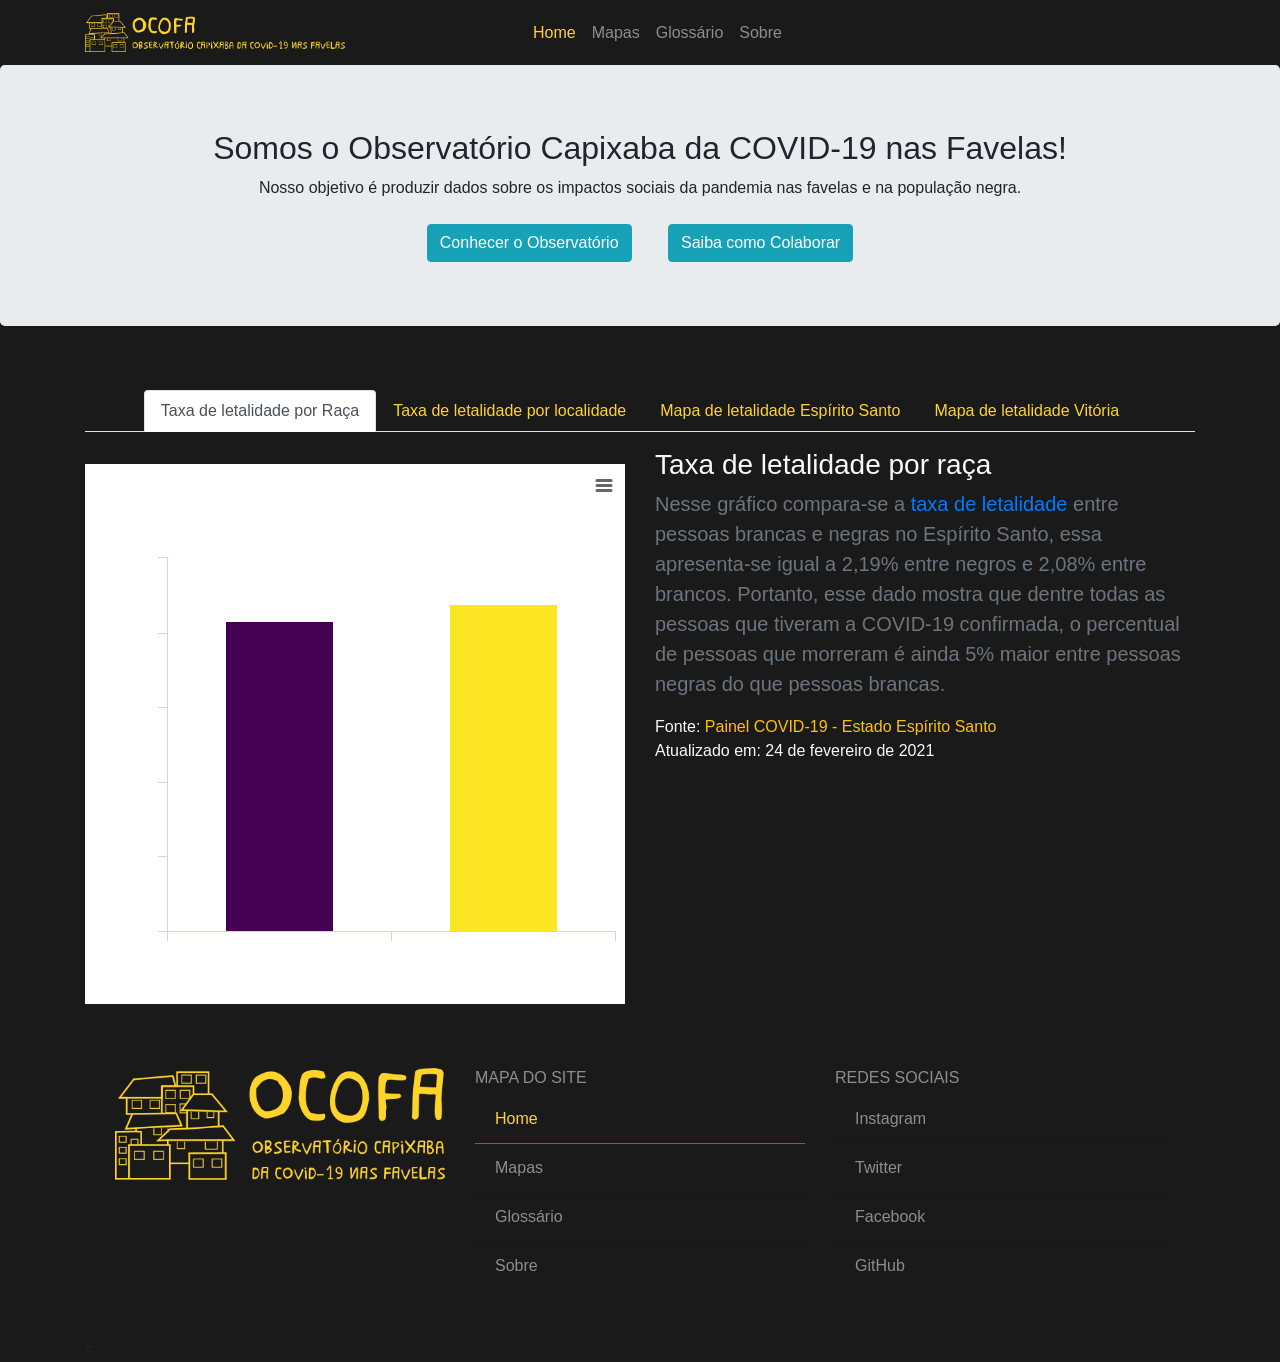
<file: index.html>
<!doctype html>
<html lang="pt-br">
  <head>
    <!-- Global site tag (gtag.js) - Google Analytics -->
    <script async src="https://www.googletagmanager.com/gtag/js?id=G-HPMFEH7DLX"></script>
    <script>
      window.dataLayer = window.dataLayer || [];
      function gtag(){dataLayer.push(arguments);}
      gtag('js', new Date());

      gtag('config', 'G-HPMFEH7DLX');
    </script>
    <!-- Required meta tags -->
    <meta charset="utf-8">
    <meta name="viewport" content="width=device-width, initial-scale=1, shrink-to-fit=no">

    <!-- Bootstrap CSS -->
    <link rel="stylesheet" href="https://stackpath.bootstrapcdn.com/bootstrap/4.5.0/css/bootstrap.min.css" integrity="sha384-9aIt2nRpC12Uk9gS9baDl411NQApFmC26EwAOH8WgZl5MYYxFfc+NcPb1dKGj7Sk" crossorigin="anonymous">
		<link rel="stylesheet" href="css/estilo.css">

    <title>Observatório Capixaba Covid-19 nas Favelas</title>

  </head>
  <body class="bg-dark">
    <nav class="navbar navbar-expand-lg navbar-dark bg-dark">
      <div class="container">
        <a class="navbar-brand" href="index.html">
          <img src="images/horizontal_dois.png" width="260">
        </a>
        <button class="navbar-toggler" type="button" data-toggle="collapse" data-target="#navbarTogglerDemo02" aria-controls="navbarTogglerDemo02" aria-expanded="false" aria-label="Toggle navigation">
          <span class="navbar-toggler-icon"></span>
        </button>

        <div class="collapse navbar-collapse" id="navbarTogglerDemo02">
          <ul class="navbar-nav mr-auto mt-2 mt-lg-0">
            <li class="nav-item active">
              <a class="nav-link" href="index.html">Home <span class="sr-only">(current)</span></a>
            </li>
      
            <li class="nav-item">
              <a class="nav-link" href="mapas.html" tabindex="-1" aria-disabled="true" >Mapas</a>
            </li>

            <li class="nav-item">
              <a class="nav-link" href="glossario.html" tabindex="-1" aria-disabled="true">Glossário</a>
            </li>
      
            <!--<li class="nav-item">
              <a class="nav-link disabled" href="#" tabindex="-1" aria-disabled="true">Análises</a>
            </li>
          
            <li class="nav-item">
              <a class="nav-link disabled" href="#" tabindex="-1" aria-disabled="true">Publicações Cientificas</a>
            </li>
          
            <li class="nav-item">
              <a class="nav-link disabled" href="#" tabindex="-1" aria-disabled="true">Ações</a>
            </li>
          
            <li class="nav-item">
              <a class="nav-link disabled" href="#" tabindex="-1" aria-disabled="true">Links Externos</a>
            </li>
          
            <li class="nav-item">
              <a class="nav-link disabled" href="#" tabindex="-1" aria-disabled="true">FAQ</a>
            </li>
          -->
            <li class="nav-item">
              <a class="nav-link" href="sobre.html" tabindex="-1" aria-disabled="true">Sobre</a>
            </li>
          </ul>
      
        </div>
      </div>
    </nav>
    
    
    <div class="jumbotron">

      <div class="container">

        <div class="row">

          <div class="col-12 text-center">
              
            <h2>Somos o Observatório Capixaba da COVID-19 nas Favelas!</h2>
            <p>Nosso objetivo é produzir dados sobre os impactos sociais da pandemia nas favelas e na população negra. </p>
            
          </div>

        </div>

        <div class="row justify-content-center">
    
            <div class="text-center">
    
              <a href="sobre.html" class="btn btn-info mx-3 mt-2" role="button" aria-pressed="true">Conhecer o Observatório</a>
              <a href="sobre.html" class="btn btn-info mx-3 mt-2" role="button" aria-pressed="true">Saiba como Colaborar</a>
              
    
            </div>
        
        </div>
      
      </div>
    </div>

        <div class="container mt-5 bg-dark">
          <div class="row">

            <div class="col-12">
    
              <ul class="nav nav-tabs flex-column flex-sm-row justify-content-center my-3 text-center" id="tab-graficos" role="tablist">
    
                  <li class="nav-item">
    
                      <a class="nav-link active" id="tab-graficos-item-01" data-toggle="tab" href="#nav-tabs-item-01">Taxa de letalidade por Raça</a>
    
                  </li>
                  <li class="nav-item">

                    <a class="nav-link" id="tab-graficos-item-02" data-toggle="tab" href="#nav-tabs-item-02">Taxa de letalidade por localidade</a>

                  </li>
                  <li class="nav-item">

                    <a class="nav-link" id="tab-graficos-item-03" data-toggle="tab" href="#nav-tabs-item-03">Mapa de letalidade Espírito Santo</a>

                  </li>
                  <li class="nav-item">

                    <a class="nav-link" id="tab-graficos-item-04" data-toggle="tab" href="#nav-tabs-item-04">Mapa de letalidade Vitória</a>

                  </li>
    
    
    
              </ul>

              <div class="tab-content" id="nav-tabs-content">

                  <div class="tab-pane fade show active" id="nav-tabs-item-01" role="tabpanel">

                    <div class="row">
                        
                        <div class="col-lg-6 col-sm-8">

                          <div class="embed-responsive embed-responsive-1by1 my-3">
                
                            <object class="embed-responsive-item"  data="graficos/graf_letalidade_comparacao.html" height="500px"></object>
              
              
                          </div>
                        </div>
                          
                        <div class="col-lg-6 col-sm-4 text-light">
                            <h3>Taxa de letalidade por raça</h3>
                            <p class="lead text-muted">Nesse gráfico compara-se a <a href="#" data-toggle="modal" data-target="#site-modal">taxa de letalidade</a> entre pessoas brancas e negras no Espírito Santo, essa apresenta-se igual a 2,19% entre negros e 2,08% entre brancos. Portanto, esse dado mostra que dentre todas as pessoas que tiveram a COVID-19 confirmada, o percentual de pessoas que morreram é ainda 5% maior entre pessoas negras do que pessoas brancas.</p>
                            Fonte: <a class="text-warning" href="https://coronavirus.es.gov.br/painel-covid-19-es" target="_blank" >Painel COVID-19 - Estado Espírito Santo</a>
                            <br>
                            Atualizado em: 24 de fevereiro de 2021
                         </div>

                        

                       


                    </div>

                  </div>

                  <div class="tab-pane fade" id="nav-tabs-item-02" role="tabpanel">

                    <div class="row">

                      <div class="col-lg-6 col-sm-8">
  
                        <div class="embed-responsive embed-responsive-1by1 my-3">
            
                          <object class="embed-responsive-item"  data="graficos/graf_letalidade_favela.html" height="500px"  ></object>
          
          
                        </div>

                      </div>

                      <div class="col-lg-6 col-sm-4 text-light">
                        <h3>Taxa de letalidade por localidade</h3>
                        <p class="lead text-muted">Nesse gráfico compara-se a  <a href="#" data-toggle="modal" data-target="#site-modal">taxa de letalidade</a> entre pessoas que moram em favelas e aquelas que moram em outras localidades na cidade de Vitória, essa apresenta-se igual a 2,4% entre pessoas da favela e 1,7% entre pessoas de outra localidade. Portanto, esse índice mostra que dentre todas as pessoas que tiveram a COVID-19 confirmada, o percentual de pessoas que morreram é cerca de 41% maior entre pessoas que moram em favelas quando comparado entre aquelas pessoas que moram em outras localidades.</p>
                        Fonte: <a class="text-warning" href="https://coronavirus.es.gov.br/painel-covid-19-es" target="_blank" >Painel COVID-19 - Estado Espírito Santo</a>
                        <br>
                        Atualizado em: 24 de fevereiro de 2021
                      </div>

                    </div>


                  </div>
                  <div class="tab-pane fade" id="nav-tabs-item-03" role="tabpanel">

                    <div class="row">

                      <div class="col-lg-6 col-sm-8">
  
                        <div class="embed-responsive embed-responsive-1by1 my-3">
            
                          <object class="embed-responsive-item"  data="graficos/graf_letalidade_es.html" height="500px"  ></object>
          
          
                        </div>

                      </div>

                      <div class="col-lg-6 col-sm-4 text-light">
                        <h3>Mapa de letalidade Espírito Santo</h3>
                        <p class="lead text-muted">Nesse gráfico compara-se a  <a href="#" data-toggle="modal" data-target="#site-modal">taxa de letalidade</a> entre os diferentes municípios no Estado do Espírito Santo. Podemos destacar Sao José do Calçado, ao sul do Estado, com maior índice de letalidade entre todos os municípios capixabas, com 5,68%. Além disso, Mantenópolis, Conceição da Barra e Água Doce do Norte apresentam índices altos, em comparação com o restante do Estado, com 5,06%, 4,53% e 4,53%, respectivamente. Entre os municípios com menores taxas, podemos citar Brejetuba e Iconha, com 0,29% e 0,75%, respectivamente.</p>
                        Fonte: <a class="text-warning" href="https://coronavirus.es.gov.br/painel-covid-19-es" target="_blank" >Painel COVID-19 - Estado Espírito Santo</a>
                        <br>
                        Atualizado em: 10 de novembro de 2020
                      </div>

                    </div>


                  </div>
                  <div class="tab-pane fade" id="nav-tabs-item-04" role="tabpanel">

                    <div class="row">

                      <div class="col-lg-6 col-sm-8">
  
                        <div class="embed-responsive embed-responsive-1by1 my-3">
            
                          <object class="embed-responsive-item"  data="graficos/graf_letalidade_vitoria.html" height="500px"  ></object>
          
          
                        </div>

                      </div>

                      <div class="col-lg-6 col-sm-4 text-light">
                        <h3>Mapa de letalidade Vitória</h3>
                        <p class="lead text-muted">Nesse gráfico compara-se a  <a href="#" data-toggle="modal" data-target="#site-modal">taxa de letalidade</a> entre os diferentes bairros de Vitória. Podemos apontar o bairro de Santos Reis, que apresentou poucos casos (60 no total), porém um alto índice de letalidade com 10%. O bairro de Boa Vista também apresenta taxa de letalidade alta, 6,32%, porém com poucos casos novamente. Entre os bairros com pelo menos 500 casos confirmados, os bairros do Santo Antônio e da Penha apresentam as maiores letalidades, com índices de 3,58% e 3,42%, respectivamente. Por outro lado, alguns bairros não tiveram mortes confirmadas, como Fonte Grande, Ilha do Frade e Horto, para citar apenas alguns. </p>
                        Fonte: <a class="text-warning" href="https://coronavirus.es.gov.br/painel-covid-19-es" target="_blank" >Painel COVID-19 - Estado Espírito Santo</a>
                        <br>
                        Atualizado em: 24 de fevereiro de 2021
                      </div>

                    </div>


                  </div>
    
    
            </div>

          </div>

        </div>

      

      


    

    

      
      
        

 
      

    



<!--div class="container">
<h3>Principais Mapas</h3>
<div class="card-group" id="mapas">
  <div class="card">
    <div class="card-header">
      <h5 class="card-title">Mapa de letalidade no Espírito Santo</h5>
    </div> 
    <div class="embed-reponsive embed-responsive-16by9">
      <object class="embed-responsive-item p-2 leaflet html-widget" data="graficos/graf_letalidade_es.html"></object>
    </div>  
    <div class="card-body"-->
     
      <!--p class="card-text">Este é um card maior com suporte a texto embaixo, que funciona como uma introdução a um conteúdo adicional. Este conteúdo é um pouco maior, para demonstração.</p-->
      <!--p class="card-text"><small class="text-muted">Atualizado em 17/08/2020</small></p>
    </div>
  </div>
  <div class="card">
  <div class="card-header">
    <h5 class="card-title">Mapa de letalidade em Vitória</h5>
  </div>
    <object class="embed-responsive-item p-2 leaflet html-widget" data="graficos/graf_letalidade_vitoria.html">
</object>
    <div class="card-body"-->
      
      <!--p class="card-text">Este é um card com suporte a texto embaixo, que funciona como uma introdução a um conteúdo adicional.</p-->
      <!--p class="card-text"><small class="text-muted">Atualizado em 17/08/2020</small></p>
    </div>
  </div>
  </div>
</div-->
	
<div id="footer" class="container-fluid bg-dark mt-5">
<div class="container">
	<div class="row">

		<div class="col-sm-4">
		
			<img id="logo-footer" src="images/horizontal_um.png" width="100%" alt="" loading="">
		</div>
		
		<div class="col-sm-4">
		<h6>MAPA DO SITE</h6>
			<ul class="list-group list-group-flush">
			  <li class="list-group-item active"><a href="index.html">Home</a></li>
        <li class="list-group-item"><a href="mapas.html">Mapas</a></li>
        <li class="list-group-item"><a href="glossario.html">Glossário</a></li>
			  <!-- li class="list-group-item disabled">Análises</li>
			  <li class="list-group-item disabled">Publicações Científicas</li>
			  <li class="list-group-item disabled">Ações</li>
			  <li class="list-group-item disabled">Links Externos</li>
			  <li class="list-group-item disabled">FAQ</li-->
			  <li class="list-group-item"><a href="sobre.html">Sobre</a></li>
			</ul>	
		</div>
		
		<div class="col-sm-4">
		<h6>REDES SOCIAIS</h6>
			<ul class="list-group list-group-flush">
			  <li class="list-group-item"><a href="http://instagram.com/ocofavelas" target="_blank">Instagram</a></li>
			  <li class="list-group-item"><a href="http://twitter.com/ocofavelas" target="_blank">Twitter</a></li>
			  <li class="list-group-item"><a href="http://facebook.com/ocofavelas" target="_blank">Facebook</a></li>
        <li class="list-group-item"><a href="http://github.com/ocofa" target="_blank">GitHub</a></li>

      </ul>	
			
		</div>
		
	</div>
</div>
</div>

 <!--Modal-->
 <div class="modal fade" id="site-modal" tabindex="-1" role="dialog">

  <div class="modal-dialog modal-lg" role="document">

    <div class="modal-content">

      <div class="modal-header">

        <h5 class="modal-title">Taxa de letalidade </h5>
        <button type="button" class="close" data-dismiss="modal">

          <span>&times;</span>

        </button>
      </div>

      <div class="modal-body">

          <p>é a proporção entre o número de óbitos por uma doença em relação ao número de indivíduos acometidos por essa doença.</p>

      </div>

      <div class="modal-footer">

        <a href="glossario.html#taxa-de-letalidade">Ver no Glossário</a>

          <button type="button" class="btn btn-danger" data-dismiss="modal">Fechar</button>

      </div>

    </div>

  </div>

</div>


    <!-- Optional JavaScript -->
    <!-- jQuery first, then Popper.js, then Bootstrap JS -->
    <<script src="https://code.jquery.com/jquery-3.3.1.slim.min.js" integrity="sha384-q8i/X+965DzO0rT7abK41JStQIAqVgRVzpbzo5smXKp4YfRvH+8abtTE1Pi6jizo" crossorigin="anonymous"></script>
    <script src="https://cdnjs.cloudflare.com/ajax/libs/popper.js/1.14.3/umd/popper.min.js" integrity="sha384-ZMP7rVo3mIykV+2+9J3UJ46jBk0WLaUAdn689aCwoqbBJiSnjAK/l8WvCWPIPm49" crossorigin="anonymous"></script>
    <script src="https://stackpath.bootstrapcdn.com/bootstrap/4.1.3/js/bootstrap.min.js" integrity="sha384-ChfqqxuZUCnJSK3+MXmPNIyE6ZbWh2IMqE241rYiqJxyMiZ6OW/JmZQ5stwEULTy" crossorigin="anonymous"></script>
  </body>
</html>
</file>
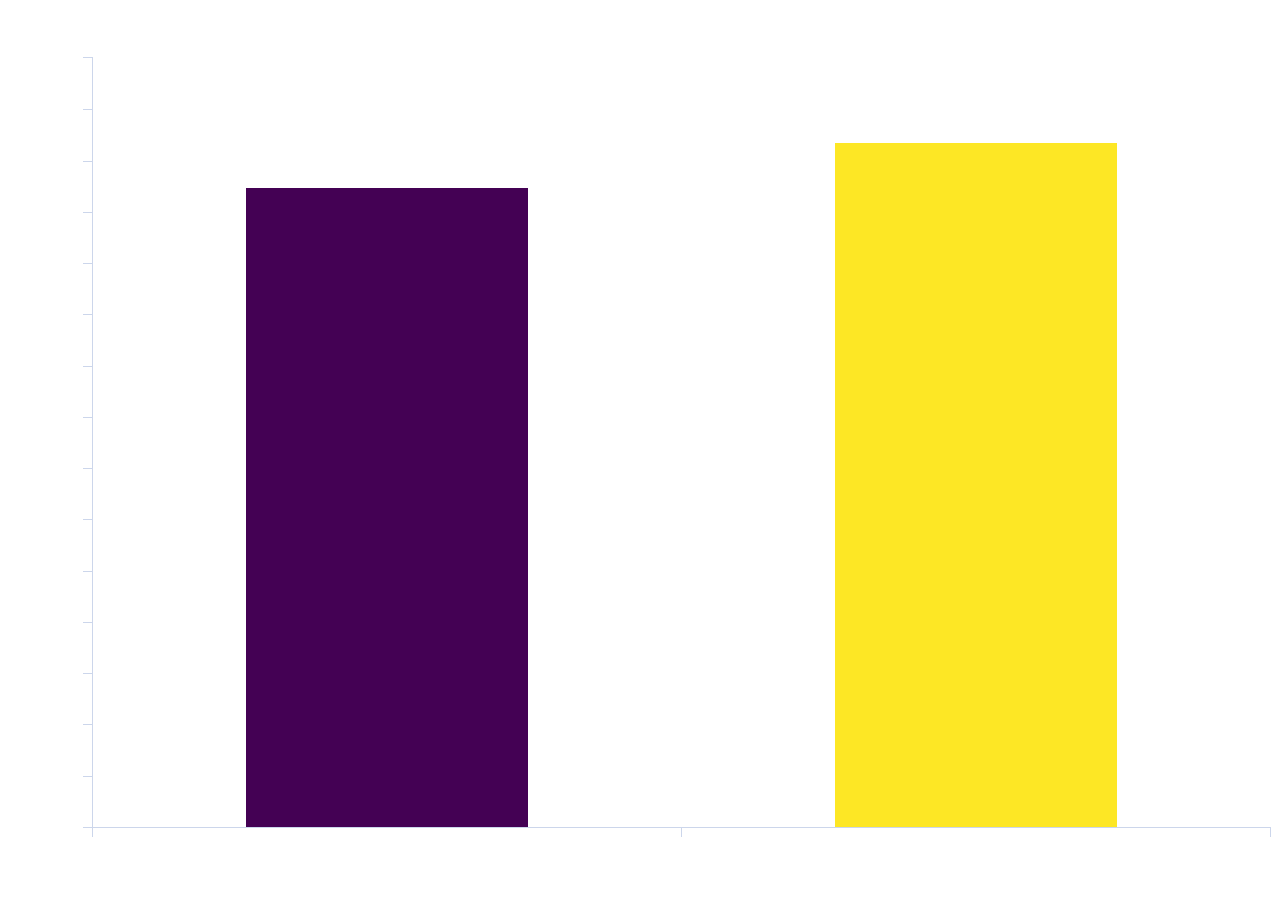
<file: graf_letalidade_comparacao.html>
<!DOCTYPE html>
<html>
<head>
<meta charset="utf-8"/>
<style>body{background-color:white;}</style>
<script src="aux_files/htmlwidgets-1.3/htmlwidgets.js"></script>
<script src="aux_files/jquery-1.11.1/jquery.min.js"></script>
<script src="aux_files/proj4js-2.3.15/proj4.js"></script>
<link href="aux_files/highcharts-7.0.1/css/motion.css" rel="stylesheet" />
<link href="aux_files/highcharts-7.0.1/css/htmlwdgtgrid.css" rel="stylesheet" />
<script src="aux_files/highcharts-7.0.1/highcharts.js"></script>
<script src="aux_files/highcharts-7.0.1/highcharts-3d.js"></script>
<script src="aux_files/highcharts-7.0.1/highcharts-more.js"></script>
<script src="aux_files/highcharts-7.0.1/modules/stock.js"></script>
<script src="aux_files/highcharts-7.0.1/modules/map.js"></script>
<script src="aux_files/highcharts-7.0.1/modules/annotations.js"></script>
<script src="aux_files/highcharts-7.0.1/modules/boost.js"></script>
<script src="aux_files/highcharts-7.0.1/modules/data.js"></script>
<script src="aux_files/highcharts-7.0.1/modules/drag-panes.js"></script>
<script src="aux_files/highcharts-7.0.1/modules/drilldown.js"></script>
<script src="aux_files/highcharts-7.0.1/modules/item-series.js"></script>
<script src="aux_files/highcharts-7.0.1/modules/offline-exporting.js"></script>
<script src="aux_files/highcharts-7.0.1/modules/overlapping-datalabels.js"></script>
<script src="aux_files/highcharts-7.0.1/modules/exporting.js"></script>
<script src="aux_files/highcharts-7.0.1/modules/export-data.js"></script>
<script src="aux_files/highcharts-7.0.1/modules/funnel.js"></script>
<script src="aux_files/highcharts-7.0.1/modules/heatmap.js"></script>
<script src="aux_files/highcharts-7.0.1/modules/treemap.js"></script>
<script src="aux_files/highcharts-7.0.1/modules/sankey.js"></script>
<script src="aux_files/highcharts-7.0.1/modules/solid-gauge.js"></script>
<script src="aux_files/highcharts-7.0.1/modules/streamgraph.js"></script>
<script src="aux_files/highcharts-7.0.1/modules/sunburst.js"></script>
<script src="aux_files/highcharts-7.0.1/modules/vector.js"></script>
<script src="aux_files/highcharts-7.0.1/modules/wordcloud.js"></script>
<script src="aux_files/highcharts-7.0.1/modules/xrange.js"></script>
<script src="aux_files/highcharts-7.0.1/modules/tilemap.js"></script>
<script src="aux_files/highcharts-7.0.1/modules/venn.js"></script>
<script src="aux_files/highcharts-7.0.1/modules/gantt.js"></script>
<script src="aux_files/highcharts-7.0.1/modules/timeline.js"></script>
<script src="aux_files/highcharts-7.0.1/modules/parallel-coordinates.js"></script>
<script src="aux_files/highcharts-7.0.1/plugins/grouped-categories.js"></script>
<script src="aux_files/highcharts-7.0.1/plugins/motion.js"></script>
<script src="aux_files/highcharts-7.0.1/plugins/multicolor_series.js"></script>
<script src="aux_files/highcharts-7.0.1/custom/reset.js"></script>
<script src="aux_files/highcharts-7.0.1/custom/symbols-extra.js"></script>
<script src="aux_files/highcharts-7.0.1/custom/text-symbols.js"></script>
<script src="aux_files/highchart-binding-0.7.0/highchart.js"></script>
  <title>highchart</title>
</head>
<body>
<div id="htmlwidget_container">
  <div id="htmlwidget-be3e20242f691a3979f4" style="width:100%;height:500px;" class="highchart html-widget"></div>
</div>
<script type="application/json" data-for="htmlwidget-be3e20242f691a3979f4">{"x":{"hc_opts":{"title":{"text":"Taxa de letalidade da COVID-19 no ES"},"yAxis":{"title":{"text":"Letalidade (%)"},"type":"linear"},"credits":{"enabled":false},"exporting":{"enabled":false},"plotOptions":{"series":{"label":{"enabled":false},"turboThreshold":0,"showInLegend":false},"treemap":{"layoutAlgorithm":"squarified"},"scatter":{"marker":{"symbol":"circle"}}},"series":[{"group":"group","data":[{"raca_cor":"Brancas","n_casos":32839,"n_mortes":1024,"pop":1481678,"letalidade":3.12,"y":3.12,"color":"#440154","name":"Brancas","colorv":"Brancas"},{"raca_cor":"Negras","n_casos":37542,"n_mortes":1255,"pop":2002130,"letalidade":3.34,"y":3.34,"color":"#FDE725","name":"Negras","colorv":"Negras"}],"type":"column"}],"xAxis":{"type":"category","title":{"text":"Pessoas"}},"colors":["#440154FF"]},"theme":{"colors":["#FFFFFF","#D8D7D6","#B2B0AD","#8C8984"],"chart":{"divBackgroundImage":"https://www.amcharts.com/inspiration/chalk/bg.jpg","backgroundColor":"transparent","style":{"fontFamily":"Shadows Into Light","color":"#FFFFFF"}},"plotOptions":{"scatter":{"marker":{"radius":10}}},"title":{"style":{"fontSize":"30px","color":"#FFFFFF"}},"subtitle":{"style":{"fontSize":"20px","color":"#FFFFFF"}},"legend":{"enabled":true,"itemStyle":{"fontSize":"20px","color":"#FFFFFF"}},"credits":{"enabled":false},"xAxis":{"lineWidth":1,"tickWidth":1,"gridLineColor":"transparent","labels":{"enabled":true,"style":{"color":"#FFFFFF","fontSize":"20px"}},"title":{"enabled":true,"style":{"color":"#FFFFFF","fontSize":"20px"}}},"yAxis":{"lineWidth":1,"tickWidth":1,"gridLineColor":"transparent","labels":{"enabled":true,"style":{"color":"#FFFFFF","fontSize":"20px"}},"title":{"enabled":true,"style":{"color":"#FFFFFF","fontSize":"20px"}}},"tooltip":{"backgroundColor":"#333333","style":{"color":"#FFFFFF","fontSize":"20px","padding":"10px"}}},"conf_opts":{"global":{"Date":null,"VMLRadialGradientURL":"http =//code.highcharts.com/list(version)/gfx/vml-radial-gradient.png","canvasToolsURL":"http =//code.highcharts.com/list(version)/modules/canvas-tools.js","getTimezoneOffset":null,"timezoneOffset":0,"useUTC":true},"lang":{"contextButtonTitle":"Chart context menu","decimalPoint":".","downloadJPEG":"Download JPEG image","downloadPDF":"Download PDF document","downloadPNG":"Download PNG image","downloadSVG":"Download SVG vector image","drillUpText":"Back to {series.name}","invalidDate":null,"loading":"Loading...","months":["January","February","March","April","May","June","July","August","September","October","November","December"],"noData":"No data to display","numericSymbols":["k","M","G","T","P","E"],"printChart":"Print chart","resetZoom":"Reset zoom","resetZoomTitle":"Reset zoom level 1:1","shortMonths":["Jan","Feb","Mar","Apr","May","Jun","Jul","Aug","Sep","Oct","Nov","Dec"],"thousandsSep":" ","weekdays":["Sunday","Monday","Tuesday","Wednesday","Thursday","Friday","Saturday"]}},"type":"chart","fonts":"Shadows+Into+Light","debug":false},"evals":[],"jsHooks":[]}</script>
<script type="application/htmlwidget-sizing" data-for="htmlwidget-be3e20242f691a3979f4">{"viewer":{"width":"100%","height":350,"padding":0,"fill":true},"browser":{"width":"100%","height":500,"padding":0,"fill":true}}</script>
</body>
</html>
</file>
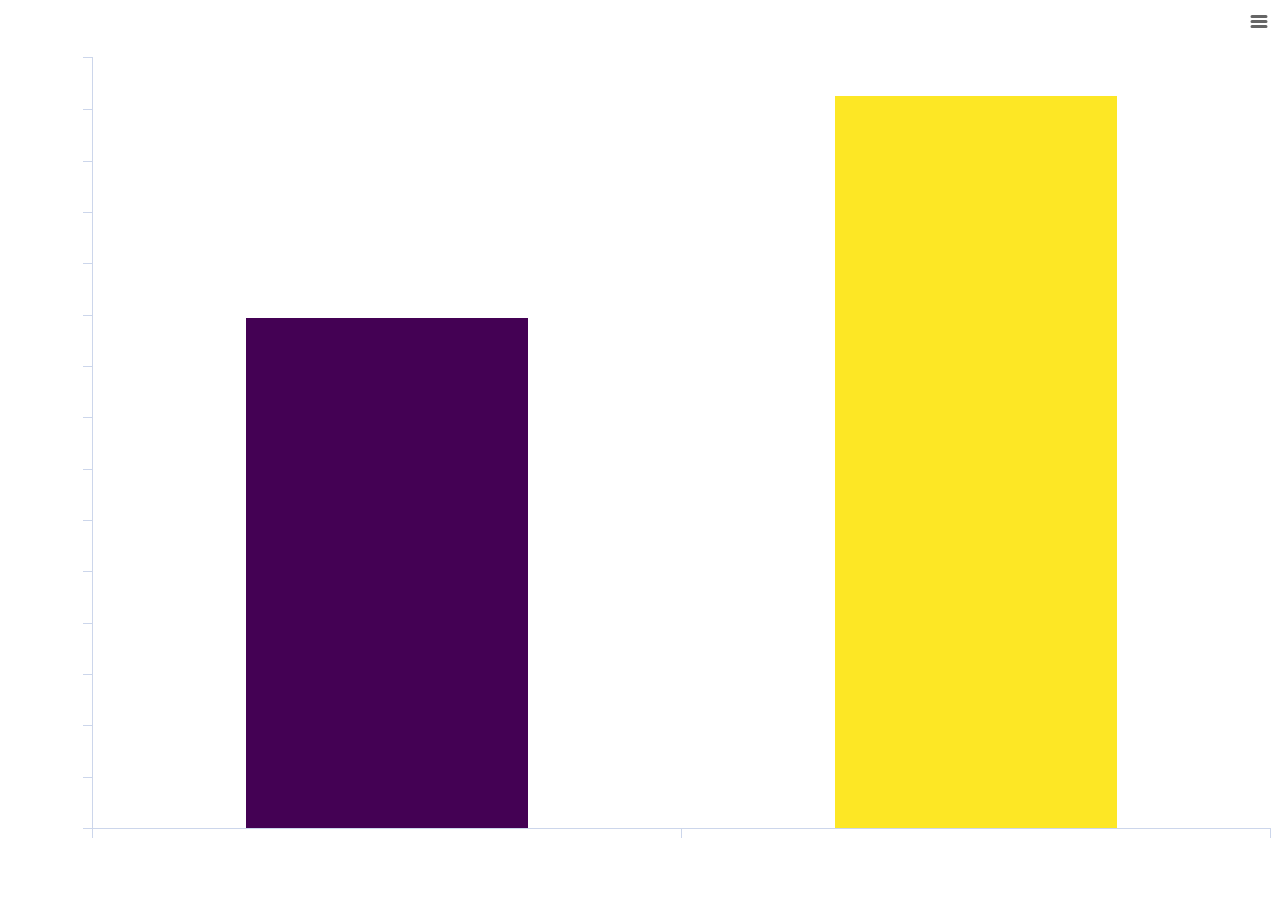
<file: graf_letalidade_favela.html>
<!DOCTYPE html>
<html>
<head>
<meta charset="utf-8"/>
<style>body{background-color:white;}</style>
<script src="aux_files/htmlwidgets-1.3/htmlwidgets.js"></script>
<script src="aux_files/jquery-1.11.1/jquery.min.js"></script>
<script src="aux_files/proj4js-2.3.15/proj4.js"></script>
<link href="aux_files/highcharts-7.0.1/css/motion.css" rel="stylesheet" />
<link href="aux_files/highcharts-7.0.1/css/htmlwdgtgrid.css" rel="stylesheet" />
<script src="aux_files/highcharts-7.0.1/highcharts.js"></script>
<script src="aux_files/highcharts-7.0.1/highcharts-3d.js"></script>
<script src="aux_files/highcharts-7.0.1/highcharts-more.js"></script>
<script src="aux_files/highcharts-7.0.1/modules/stock.js"></script>
<script src="aux_files/highcharts-7.0.1/modules/map.js"></script>
<script src="aux_files/highcharts-7.0.1/modules/annotations.js"></script>
<script src="aux_files/highcharts-7.0.1/modules/boost.js"></script>
<script src="aux_files/highcharts-7.0.1/modules/data.js"></script>
<script src="aux_files/highcharts-7.0.1/modules/drag-panes.js"></script>
<script src="aux_files/highcharts-7.0.1/modules/drilldown.js"></script>
<script src="aux_files/highcharts-7.0.1/modules/item-series.js"></script>
<script src="aux_files/highcharts-7.0.1/modules/offline-exporting.js"></script>
<script src="aux_files/highcharts-7.0.1/modules/overlapping-datalabels.js"></script>
<script src="aux_files/highcharts-7.0.1/modules/exporting.js"></script>
<script src="aux_files/highcharts-7.0.1/modules/export-data.js"></script>
<script src="aux_files/highcharts-7.0.1/modules/funnel.js"></script>
<script src="aux_files/highcharts-7.0.1/modules/heatmap.js"></script>
<script src="aux_files/highcharts-7.0.1/modules/treemap.js"></script>
<script src="aux_files/highcharts-7.0.1/modules/sankey.js"></script>
<script src="aux_files/highcharts-7.0.1/modules/solid-gauge.js"></script>
<script src="aux_files/highcharts-7.0.1/modules/streamgraph.js"></script>
<script src="aux_files/highcharts-7.0.1/modules/sunburst.js"></script>
<script src="aux_files/highcharts-7.0.1/modules/vector.js"></script>
<script src="aux_files/highcharts-7.0.1/modules/wordcloud.js"></script>
<script src="aux_files/highcharts-7.0.1/modules/xrange.js"></script>
<script src="aux_files/highcharts-7.0.1/modules/tilemap.js"></script>
<script src="aux_files/highcharts-7.0.1/modules/venn.js"></script>
<script src="aux_files/highcharts-7.0.1/modules/gantt.js"></script>
<script src="aux_files/highcharts-7.0.1/modules/timeline.js"></script>
<script src="aux_files/highcharts-7.0.1/modules/parallel-coordinates.js"></script>
<script src="aux_files/highcharts-7.0.1/plugins/grouped-categories.js"></script>
<script src="aux_files/highcharts-7.0.1/plugins/motion.js"></script>
<script src="aux_files/highcharts-7.0.1/plugins/multicolor_series.js"></script>
<script src="aux_files/highcharts-7.0.1/custom/reset.js"></script>
<script src="aux_files/highcharts-7.0.1/custom/symbols-extra.js"></script>
<script src="aux_files/highcharts-7.0.1/custom/text-symbols.js"></script>
<script src="aux_files/highchart-binding-0.7.0/highchart.js"></script>
  <title>highchart</title>
</head>
<body>
<div id="htmlwidget_container">
  <div id="htmlwidget-7228646f7bf3e5fb4113" style="width:100%;height:500px;" class="highchart html-widget"></div>
</div>
<script type="application/json" data-for="htmlwidget-7228646f7bf3e5fb4113">{"x":{"hc_opts":{"title":{"text":"Taxa de letalidade da COVID-19 no ES"},"yAxis":{"title":{"text":"Letalidade (%)"},"type":"linear"},"credits":{"enabled":false},"exporting":{"enabled":true},"plotOptions":{"series":{"label":{"enabled":false},"turboThreshold":0,"showInLegend":false},"treemap":{"layoutAlgorithm":"squarified"},"scatter":{"marker":{"symbol":"circle"}}},"series":[{"group":"group","data":[{"favela":"Não","n_casos":7074,"n_mortes":176,"letalidade":2.49,"y":2.49,"color":"#440154","name":"Não","colorv":"Não"},{"favela":"Sim","n_casos":5823,"n_mortes":208,"letalidade":3.57,"y":3.57,"color":"#FDE725","name":"Sim","colorv":"Sim"}],"type":"column"}],"xAxis":{"type":"category","title":{"text":"Favela"}},"colors":["#440154FF"]},"theme":{"colors":["#FFFFFF","#D8D7D6","#B2B0AD","#8C8984"],"chart":{"divBackgroundImage":"https://www.amcharts.com/inspiration/chalk/bg.jpg","backgroundColor":"transparent","style":{"fontFamily":"Shadows Into Light","color":"#FFFFFF"}},"plotOptions":{"scatter":{"marker":{"radius":10}}},"title":{"style":{"fontSize":"30px","color":"#FFFFFF"}},"subtitle":{"style":{"fontSize":"20px","color":"#FFFFFF"}},"legend":{"enabled":true,"itemStyle":{"fontSize":"20px","color":"#FFFFFF"}},"credits":{"enabled":false},"xAxis":{"lineWidth":1,"tickWidth":1,"gridLineColor":"transparent","labels":{"enabled":true,"style":{"color":"#FFFFFF","fontSize":"20px"}},"title":{"enabled":true,"style":{"color":"#FFFFFF","fontSize":"20px"}}},"yAxis":{"lineWidth":1,"tickWidth":1,"gridLineColor":"transparent","labels":{"enabled":true,"style":{"color":"#FFFFFF","fontSize":"20px"}},"title":{"enabled":true,"style":{"color":"#FFFFFF","fontSize":"20px"}}},"tooltip":{"backgroundColor":"#333333","style":{"color":"#FFFFFF","fontSize":"20px","padding":"10px"}}},"conf_opts":{"global":{"Date":null,"VMLRadialGradientURL":"http =//code.highcharts.com/list(version)/gfx/vml-radial-gradient.png","canvasToolsURL":"http =//code.highcharts.com/list(version)/modules/canvas-tools.js","getTimezoneOffset":null,"timezoneOffset":0,"useUTC":true},"lang":{"contextButtonTitle":"Chart context menu","decimalPoint":".","downloadJPEG":"Download JPEG image","downloadPDF":"Download PDF document","downloadPNG":"Download PNG image","downloadSVG":"Download SVG vector image","drillUpText":"Back to {series.name}","invalidDate":null,"loading":"Loading...","months":["January","February","March","April","May","June","July","August","September","October","November","December"],"noData":"No data to display","numericSymbols":["k","M","G","T","P","E"],"printChart":"Print chart","resetZoom":"Reset zoom","resetZoomTitle":"Reset zoom level 1:1","shortMonths":["Jan","Feb","Mar","Apr","May","Jun","Jul","Aug","Sep","Oct","Nov","Dec"],"thousandsSep":" ","weekdays":["Sunday","Monday","Tuesday","Wednesday","Thursday","Friday","Saturday"]}},"type":"chart","fonts":"Shadows+Into+Light","debug":false},"evals":[],"jsHooks":[]}</script>
<script type="application/htmlwidget-sizing" data-for="htmlwidget-7228646f7bf3e5fb4113">{"viewer":{"width":"100%","height":350,"padding":0,"fill":true},"browser":{"width":"100%","height":500,"padding":0,"fill":true}}</script>
</body>
</html>
</file>
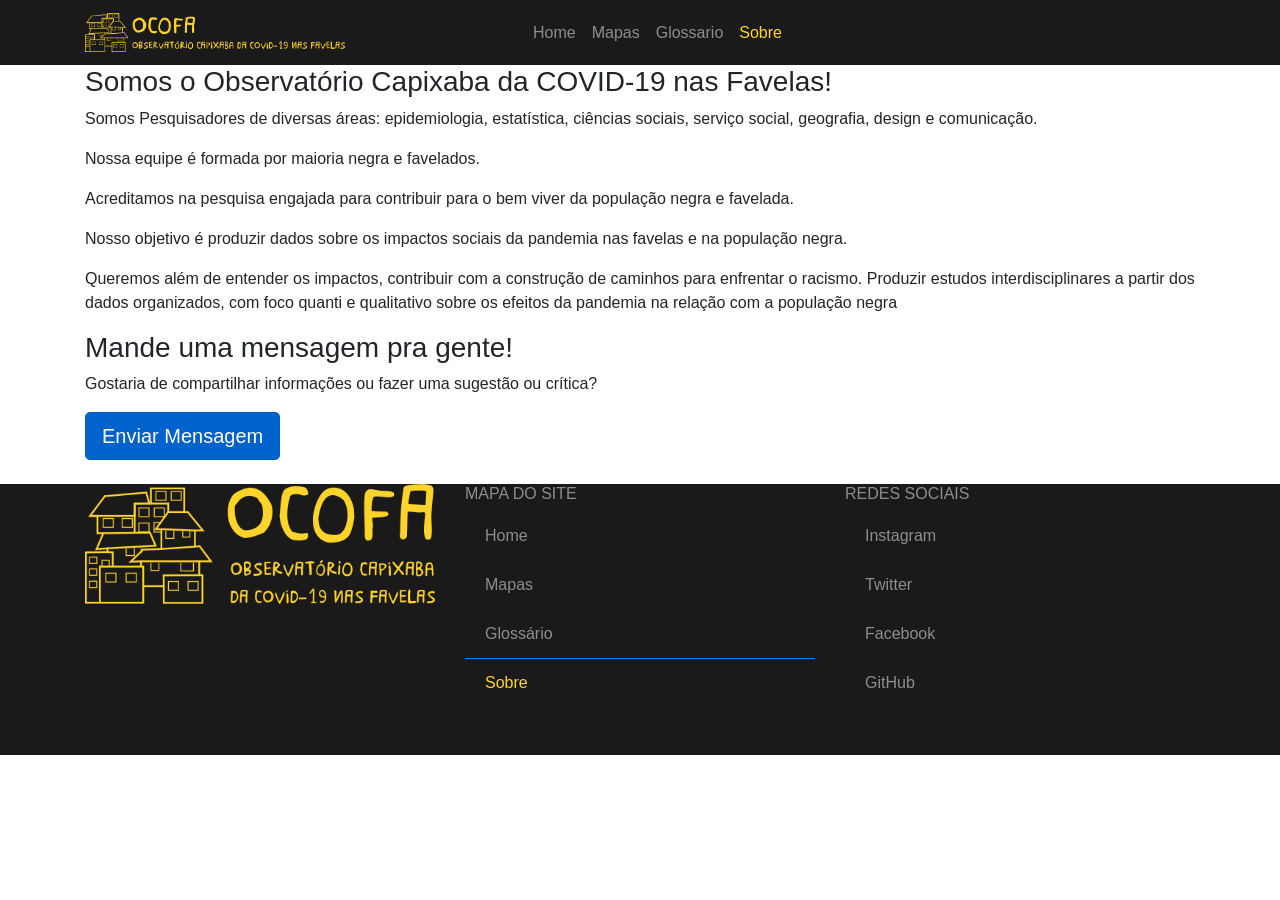
<file: sobre.html>
<!doctype html>
<html lang="pt-br">
  <head>
    <!-- Global site tag (gtag.js) - Google Analytics -->
    <script async src="https://www.googletagmanager.com/gtag/js?id=G-HPMFEH7DLX"></script>
    <script>
      window.dataLayer = window.dataLayer || [];
      function gtag(){dataLayer.push(arguments);}
      gtag('js', new Date());

      gtag('config', 'G-HPMFEH7DLX');
    </script>
    <!-- Required meta tags -->
    <meta charset="utf-8">
    <meta name="viewport" content="width=device-width, initial-scale=1, shrink-to-fit=no">

    <!-- Bootstrap CSS -->
    <link rel="stylesheet" href="https://stackpath.bootstrapcdn.com/bootstrap/4.5.0/css/bootstrap.min.css" integrity="sha384-9aIt2nRpC12Uk9gS9baDl411NQApFmC26EwAOH8WgZl5MYYxFfc+NcPb1dKGj7Sk" crossorigin="anonymous">
		<link rel="stylesheet" href="css/estilo.css">

    <title>Observatório Capixaba Covid-19 nas Favelas</title>

  </head>
  <body>
     <!--Barra de Navegação-->
     <nav class="navbar navbar-expand-lg navbar-dark bg-dark">
      <div class="container">
        <a class="navbar-brand" href="index.html">
          <img src="images/horizontal_dois.png" width="260" alt="" loading="">
        </a>
        <button class="navbar-toggler" type="button" data-toggle="collapse" data-target="#navbarTogglerDemo02" aria-controls="navbarTogglerDemo02" aria-expanded="false" aria-label="Toggle navigation">
          <span class="navbar-toggler-icon"></span>
        </button>
      
        <div class="collapse navbar-collapse" id="navbarTogglerDemo02">
          <ul class="navbar-nav mr-auto mt-2 mt-lg-0">
            <li class="nav-item">
              <a class="nav-link" href="index.html">Home </a>
            </li>
    
            <li class="nav-item">
              <a class="nav-link" href="mapas.html" tabindex="-1" aria-disabled="true">Mapas <span class="sr-only">(current)</span></a>
            </li>

            <li class="nav-item">
              <a class="nav-link" href="glossario.html" tabindex="-1" aria-disabled="true">Glossario <span class="sr-only">(current)</span></a>
            </li>
    
            <!--li class="nav-item">
              <a class="nav-link disabled" href="#" tabindex="-1" aria-disabled="true">Análises</a>
            </li>
          
            <li class="nav-item">
              <a class="nav-link disabled" href="#" tabindex="-1" aria-disabled="true">Publicações Cientificas</a>
            </li>
          
            <li class="nav-item">
              <a class="nav-link disabled" href="#" tabindex="-1" aria-disabled="true">Ações</a>
            </li>
          
            <li class="nav-item">
              <a class="nav-link disabled" href="#" tabindex="-1" aria-disabled="true">Links Externos</a>
            </li>
          
            <li class="nav-item">
              <a class="nav-link disabled" href="#" tabindex="-1" aria-disabled="true">FAQ</a>
            </li-->

            <li class="nav-item active">
              <a class="nav-link" href="sobre.html" tabindex="-1" aria-disabled="true">Sobre</a>
            </li>
          </uL>
        </div>
    
      </div>
    </nav>
  <!--fim da barra de navegação-->


<div class="container">
	
	<h3>Somos o Observatório Capixaba da COVID-19 nas Favelas!</h3>
	<p>Somos Pesquisadores de diversas áreas: epidemiologia, estatística, ciências sociais, serviço social,  geografia, design e comunicação.</P>
	<p>Nossa equipe é formada por maioria negra e favelados.</p>
	<p>Acreditamos na pesquisa engajada para contribuir para o bem viver da população negra e favelada. </p>
	<p>Nosso objetivo é produzir dados sobre os impactos sociais da pandemia nas favelas e na população negra. </p>
	<p>Queremos além de entender os impactos, contribuir com a construção de caminhos para enfrentar o racismo. Produzir estudos interdisciplinares a partir dos dados organizados, com foco quanti e qualitativo sobre os efeitos da pandemia na relação com a população negra</p>
</div>

<div class="container">
<h3>Mande uma mensagem pra gente!</h3>
<p>Gostaria de compartilhar informações ou fazer uma sugestão ou crítica?</p>
<a href="mailto:ocofavelas@gmail.com" class="btn btn-primary btn-lg active" role="button" aria-pressed="true">Enviar Mensagem</a>
<br><br>
<!--p>Preencha o formulário abaixo que entraremos em contato.</p>
<form>
  <div class="form-group">
    <label for="exampleInputEmail1">Endereço de email</label>
    <input type="email" class="form-control" id="exampleInputEmail1" aria-describedby="emailHelp" placeholder="Seu email">
    <small id="emailHelp" class="form-text text-muted">Nunca vamos compartilhar seu email, com ninguém.</small>
  </div>
  <div class="form-group">
    <label for="exampleFormControlTextarea1">Mensagem</label>
    <textarea class="form-control" id="exampleFormControlTextarea1" rows="3"></textarea>
  </div>

  <button type="submit" class="btn btn-primary">Enviar</button>
</form-->

</div>
	
<div id="footer" class="container-fluid bg-dark">
<div class="container">
	<div class="row">

		<div class="col-sm-4">
			<img id="logo-footer" src="images/horizontal_um.png" width="100%" alt="" loading="">
		</div>
		
		<div class="col-sm-4">
		<h6>MAPA DO SITE</h6>
			<ul class="list-group list-group-flush">
			  <li class="list-group-item"><a href="index.html">Home</a></li>
			  <li class="list-group-item"><a href="mapas.html">Mapas</a></li>
        <li class="list-group-item"><a href="glosssario.html">Glossário</a></li>
        <!--li class="list-group-item disabled">Análises</li>
			  <li class="list-group-item disabled">Publicações Científicas</li>
			  <li class="list-group-item disabled">Ações</li>
			  <li class="list-group-item disabled">Links Externos</li>
			  <li class="list-group-item disabled">FAQ</li-->
			  <li class="list-group-item active"><a href="sobre.html">Sobre</a></li>
			</ul>	
		</div>
		
		<div class="col-sm-4">
		<h6>REDES SOCIAIS</h6>
			<ul class="list-group list-group-flush">
			  <li class="list-group-item"><a href="http://instagram.com/ocofavelas" target="_blank">Instagram</a></li>
			  <li class="list-group-item"><a href="http://twitter.com/ocofavelas" target="_blank">Twitter</a></li>
        <li class="list-group-item"><a href="http://facebook.com/ocofavelas" target="_blank">Facebook</a></li>
        <li class="list-group-item"><a href="http://github.com/ocofa" target="_blank">GitHub</a></li>
			</ul>	
			
		</div>
		
	</div>
</div>
</div>





    <!-- Optional JavaScript -->
    <!-- jQuery first, then Popper.js, then Bootstrap JS -->
    <script src="https://code.jquery.com/jquery-3.5.1.slim.min.js" integrity="sha384-DfXdz2htPH0lsSSs5nCTpuj/zy4C+OGpamoFVy38MVBnE+IbbVYUew+OrCXaRkfj" crossorigin="anonymous"></script>
    <script src="https://cdn.jsdelivr.net/npm/popper.js@1.16.0/dist/umd/popper.min.js" integrity="sha384-Q6E9RHvbIyZFJoft+2mJbHaEWldlvI9IOYy5n3zV9zzTtmI3UksdQRVvoxMfooAo" crossorigin="anonymous"></script>
    <script src="https://stackpath.bootstrapcdn.com/bootstrap/4.5.0/js/bootstrap.min.js" integrity="sha384-OgVRvuATP1z7JjHLkuOU7Xw704+h835Lr+6QL9UvYjZE3Ipu6Tp75j7Bh/kR0JKI" crossorigin="anonymous"></script>
  </body>
</html>
</file>
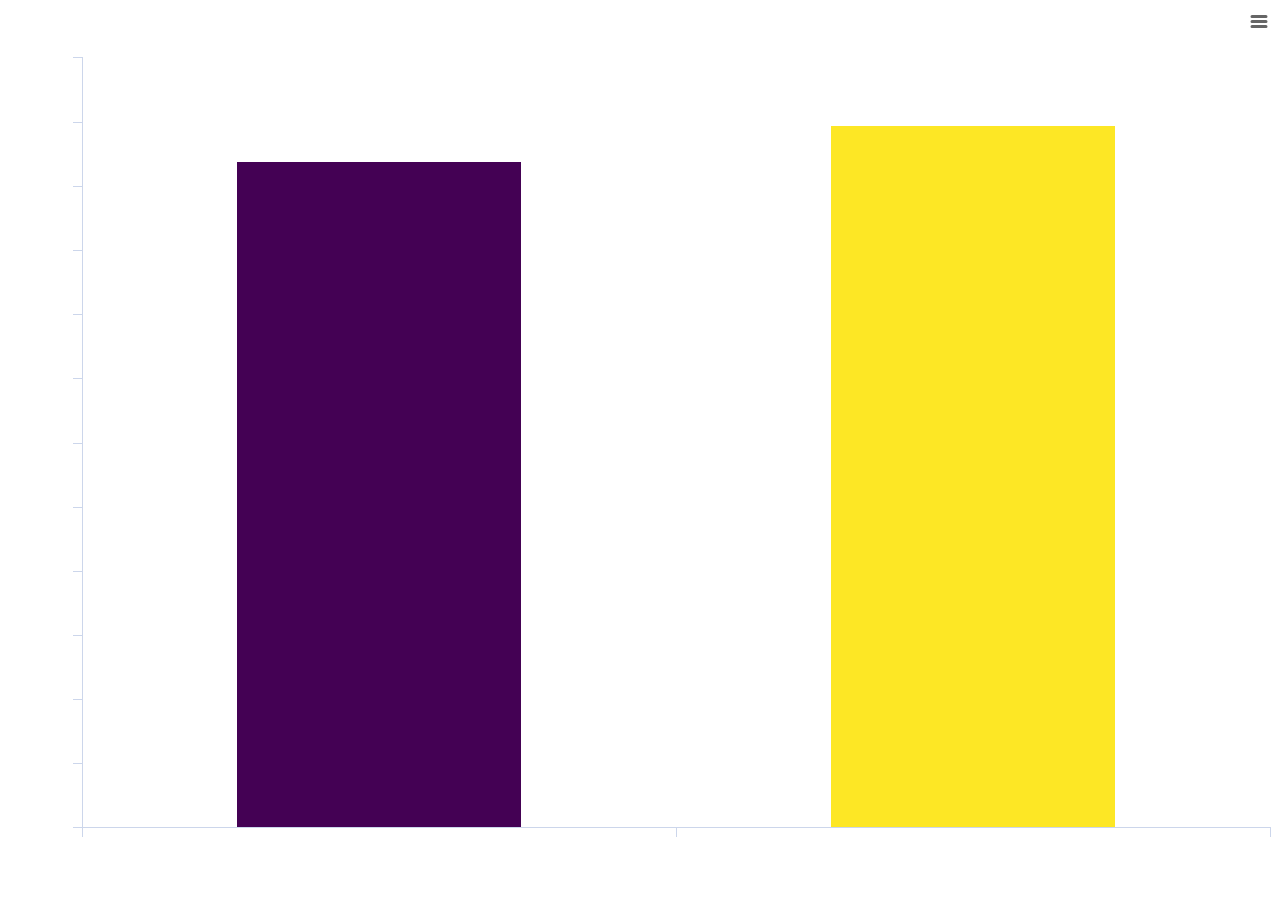
<file: graficos/graf_letalidade_comparacao.html>
<!DOCTYPE html>
<html lang="en">
<head>
<meta charset="utf-8"/>
<style>body{background-color:white;}</style>
<script src="aux_files/htmlwidgets-1.5.3/htmlwidgets.js"></script>
<script src="aux_files/jquery-3.5.0/jquery.min.js"></script>
<script src="aux_files/proj4js-2.3.15/proj4.js"></script>
<link href="aux_files/highcharts-8.1.2/css/motion.css" rel="stylesheet" />
<script src="aux_files/highcharts-8.1.2/highcharts.js"></script>
<script src="aux_files/highcharts-8.1.2/highcharts-3d.js"></script>
<script src="aux_files/highcharts-8.1.2/highcharts-more.js"></script>
<script src="aux_files/highcharts-8.1.2/modules/stock.js"></script>
<script src="aux_files/highcharts-8.1.2/modules/map.js"></script>
<script src="aux_files/highcharts-8.1.2/modules/annotations.js"></script>
<script src="aux_files/highcharts-8.1.2/modules/data.js"></script>
<script src="aux_files/highcharts-8.1.2/modules/drilldown.js"></script>
<script src="aux_files/highcharts-8.1.2/modules/item-series.js"></script>
<script src="aux_files/highcharts-8.1.2/modules/offline-exporting.js"></script>
<script src="aux_files/highcharts-8.1.2/modules/overlapping-datalabels.js"></script>
<script src="aux_files/highcharts-8.1.2/modules/exporting.js"></script>
<script src="aux_files/highcharts-8.1.2/modules/export-data.js"></script>
<script src="aux_files/highcharts-8.1.2/modules/funnel.js"></script>
<script src="aux_files/highcharts-8.1.2/modules/heatmap.js"></script>
<script src="aux_files/highcharts-8.1.2/modules/treemap.js"></script>
<script src="aux_files/highcharts-8.1.2/modules/sankey.js"></script>
<script src="aux_files/highcharts-8.1.2/modules/dependency-wheel.js"></script>
<script src="aux_files/highcharts-8.1.2/modules/organization.js"></script>
<script src="aux_files/highcharts-8.1.2/modules/solid-gauge.js"></script>
<script src="aux_files/highcharts-8.1.2/modules/streamgraph.js"></script>
<script src="aux_files/highcharts-8.1.2/modules/sunburst.js"></script>
<script src="aux_files/highcharts-8.1.2/modules/vector.js"></script>
<script src="aux_files/highcharts-8.1.2/modules/wordcloud.js"></script>
<script src="aux_files/highcharts-8.1.2/modules/xrange.js"></script>
<script src="aux_files/highcharts-8.1.2/modules/tilemap.js"></script>
<script src="aux_files/highcharts-8.1.2/modules/venn.js"></script>
<script src="aux_files/highcharts-8.1.2/modules/gantt.js"></script>
<script src="aux_files/highcharts-8.1.2/modules/timeline.js"></script>
<script src="aux_files/highcharts-8.1.2/modules/parallel-coordinates.js"></script>
<script src="aux_files/highcharts-8.1.2/modules/bullet.js"></script>
<script src="aux_files/highcharts-8.1.2/modules/coloraxis.js"></script>
<script src="aux_files/highcharts-8.1.2/modules/dumbbell.js"></script>
<script src="aux_files/highcharts-8.1.2/modules/lollipop.js"></script>
<script src="aux_files/highcharts-8.1.2/modules/series-label.js"></script>
<script src="aux_files/highcharts-8.1.2/plugins/motion.js"></script>
<script src="aux_files/highcharts-8.1.2/custom/reset.js"></script>
<script src="aux_files/highcharts-8.1.2/modules/boost.js"></script>
<script src="aux_files/highchart-binding-0.8.2/highchart.js"></script>
  <title>highchart</title>
</head>
<body>
<div id="htmlwidget_container">
  <div id="htmlwidget-4db409e922e4a368f9f8" style="width:100%;height:500px;" class="highchart html-widget"></div>
</div>
<script type="application/json" data-for="htmlwidget-4db409e922e4a368f9f8">{"x":{"hc_opts":{"chart":{"reflow":true},"title":{"text":"Taxa de letalidade da COVID-19 no ES"},"yAxis":{"title":{"text":"Letalidade (%)"},"type":"linear"},"credits":{"enabled":false},"exporting":{"enabled":true},"boost":{"enabled":false},"plotOptions":{"series":{"label":{"enabled":false},"turboThreshold":0,"showInLegend":false},"treemap":{"layoutAlgorithm":"squarified"},"scatter":{"marker":{"symbol":"circle"}}},"series":[{"group":"group","data":[{"raca_cor":"Brancas","n_casos":108109,"n_mortes":2244,"pop":1481678,"letalidade":2.08,"y":2.08,"color":"#440154","name":"Brancas","colorv":"Brancas"},{"raca_cor":"Negras","n_casos":120626,"n_mortes":2646,"pop":2002130,"letalidade":2.19,"y":2.19,"color":"#FDE725","name":"Negras","colorv":"Negras"}],"type":"column"}],"xAxis":{"type":"category","title":{"text":"Pessoas"}},"colors":["#440154FF"]},"theme":{"colors":["#FFFFFF","#D8D7D6","#B2B0AD","#8C8984"],"chart":{"divBackgroundImage":"https://www.amcharts.com/inspiration/chalk/bg.jpg","backgroundColor":"transparent","style":{"fontFamily":"Shadows Into Light","color":"#FFFFFF"}},"plotOptions":{"scatter":{"marker":{"radius":10}}},"title":{"style":{"fontSize":"30px","color":"#FFFFFF"}},"subtitle":{"style":{"fontSize":"20px","color":"#FFFFFF"}},"legend":{"enabled":true,"itemStyle":{"fontSize":"20px","color":"#FFFFFF"}},"credits":{"enabled":false},"xAxis":{"lineWidth":1,"tickWidth":1,"gridLineColor":"transparent","labels":{"enabled":true,"style":{"color":"#FFFFFF","fontSize":"20px"}},"title":{"enabled":true,"style":{"color":"#FFFFFF","fontSize":"20px"}}},"yAxis":{"lineWidth":1,"tickWidth":1,"gridLineColor":"transparent","labels":{"enabled":true,"style":{"color":"#FFFFFF","fontSize":"20px"}},"title":{"enabled":true,"style":{"color":"#FFFFFF","fontSize":"20px"}}},"tooltip":{"backgroundColor":"#333333","style":{"color":"#FFFFFF","fontSize":"20px","padding":"10px"}}},"conf_opts":{"global":{"Date":null,"VMLRadialGradientURL":"http =//code.highcharts.com/list(version)/gfx/vml-radial-gradient.png","canvasToolsURL":"http =//code.highcharts.com/list(version)/modules/canvas-tools.js","getTimezoneOffset":null,"timezoneOffset":0,"useUTC":true},"lang":{"contextButtonTitle":"Chart context menu","decimalPoint":".","downloadJPEG":"Download JPEG image","downloadPDF":"Download PDF document","downloadPNG":"Download PNG image","downloadSVG":"Download SVG vector image","drillUpText":"Back to {series.name}","invalidDate":null,"loading":"Loading...","months":["January","February","March","April","May","June","July","August","September","October","November","December"],"noData":"No data to display","numericSymbols":["k","M","G","T","P","E"],"printChart":"Print chart","resetZoom":"Reset zoom","resetZoomTitle":"Reset zoom level 1:1","shortMonths":["Jan","Feb","Mar","Apr","May","Jun","Jul","Aug","Sep","Oct","Nov","Dec"],"thousandsSep":" ","weekdays":["Sunday","Monday","Tuesday","Wednesday","Thursday","Friday","Saturday"]}},"type":"chart","fonts":"Shadows+Into+Light","debug":false},"evals":[],"jsHooks":[]}</script>
<script type="application/htmlwidget-sizing" data-for="htmlwidget-4db409e922e4a368f9f8">{"viewer":{"width":"100%","height":350,"padding":0,"fill":true},"browser":{"width":"100%","height":500,"padding":0,"fill":true}}</script>
</body>
</html>
</file>
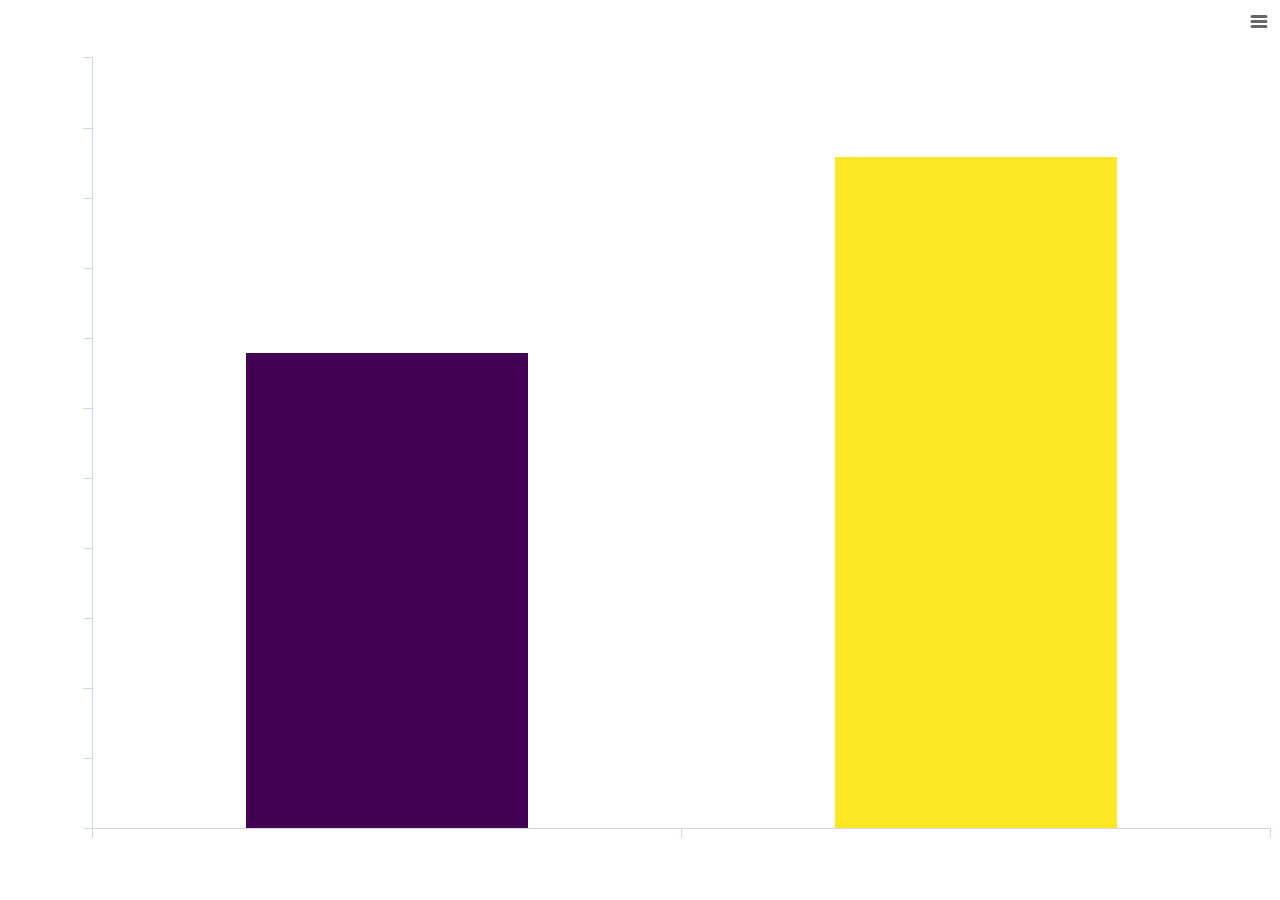
<file: graficos/graf_letalidade_favela.html>
<!DOCTYPE html>
<html lang="en">
<head>
<meta charset="utf-8"/>
<style>body{background-color:white;}</style>
<script src="aux_files/htmlwidgets-1.5.3/htmlwidgets.js"></script>
<script src="aux_files/jquery-3.5.0/jquery.min.js"></script>
<script src="aux_files/proj4js-2.3.15/proj4.js"></script>
<link href="aux_files/highcharts-8.1.2/css/motion.css" rel="stylesheet" />
<script src="aux_files/highcharts-8.1.2/highcharts.js"></script>
<script src="aux_files/highcharts-8.1.2/highcharts-3d.js"></script>
<script src="aux_files/highcharts-8.1.2/highcharts-more.js"></script>
<script src="aux_files/highcharts-8.1.2/modules/stock.js"></script>
<script src="aux_files/highcharts-8.1.2/modules/map.js"></script>
<script src="aux_files/highcharts-8.1.2/modules/annotations.js"></script>
<script src="aux_files/highcharts-8.1.2/modules/data.js"></script>
<script src="aux_files/highcharts-8.1.2/modules/drilldown.js"></script>
<script src="aux_files/highcharts-8.1.2/modules/item-series.js"></script>
<script src="aux_files/highcharts-8.1.2/modules/offline-exporting.js"></script>
<script src="aux_files/highcharts-8.1.2/modules/overlapping-datalabels.js"></script>
<script src="aux_files/highcharts-8.1.2/modules/exporting.js"></script>
<script src="aux_files/highcharts-8.1.2/modules/export-data.js"></script>
<script src="aux_files/highcharts-8.1.2/modules/funnel.js"></script>
<script src="aux_files/highcharts-8.1.2/modules/heatmap.js"></script>
<script src="aux_files/highcharts-8.1.2/modules/treemap.js"></script>
<script src="aux_files/highcharts-8.1.2/modules/sankey.js"></script>
<script src="aux_files/highcharts-8.1.2/modules/dependency-wheel.js"></script>
<script src="aux_files/highcharts-8.1.2/modules/organization.js"></script>
<script src="aux_files/highcharts-8.1.2/modules/solid-gauge.js"></script>
<script src="aux_files/highcharts-8.1.2/modules/streamgraph.js"></script>
<script src="aux_files/highcharts-8.1.2/modules/sunburst.js"></script>
<script src="aux_files/highcharts-8.1.2/modules/vector.js"></script>
<script src="aux_files/highcharts-8.1.2/modules/wordcloud.js"></script>
<script src="aux_files/highcharts-8.1.2/modules/xrange.js"></script>
<script src="aux_files/highcharts-8.1.2/modules/tilemap.js"></script>
<script src="aux_files/highcharts-8.1.2/modules/venn.js"></script>
<script src="aux_files/highcharts-8.1.2/modules/gantt.js"></script>
<script src="aux_files/highcharts-8.1.2/modules/timeline.js"></script>
<script src="aux_files/highcharts-8.1.2/modules/parallel-coordinates.js"></script>
<script src="aux_files/highcharts-8.1.2/modules/bullet.js"></script>
<script src="aux_files/highcharts-8.1.2/modules/coloraxis.js"></script>
<script src="aux_files/highcharts-8.1.2/modules/dumbbell.js"></script>
<script src="aux_files/highcharts-8.1.2/modules/lollipop.js"></script>
<script src="aux_files/highcharts-8.1.2/modules/series-label.js"></script>
<script src="aux_files/highcharts-8.1.2/plugins/motion.js"></script>
<script src="aux_files/highcharts-8.1.2/custom/reset.js"></script>
<script src="aux_files/highcharts-8.1.2/modules/boost.js"></script>
<script src="aux_files/highchart-binding-0.8.2/highchart.js"></script>
  <title>highchart</title>
</head>
<body>
<div id="htmlwidget_container">
  <div id="htmlwidget-64765b9cd360684caa7d" style="width:100%;height:500px;" class="highchart html-widget"></div>
</div>
<script type="application/json" data-for="htmlwidget-64765b9cd360684caa7d">{"x":{"hc_opts":{"chart":{"reflow":true},"title":{"text":"Taxa de letalidade da COVID-19 no ES"},"yAxis":{"title":{"text":"Letalidade (%)"},"type":"linear"},"credits":{"enabled":false},"exporting":{"enabled":true},"boost":{"enabled":false},"plotOptions":{"series":{"label":{"enabled":false},"turboThreshold":0,"showInLegend":false},"treemap":{"layoutAlgorithm":"squarified"},"scatter":{"marker":{"symbol":"circle"}}},"series":[{"group":"group","data":[{"favela":"Não","n_casos":21443,"n_mortes":364,"letalidade":1.7,"y":1.7,"color":"#440154","name":"Não","colorv":"Não"},{"favela":"Sim","n_casos":13751,"n_mortes":330,"letalidade":2.4,"y":2.4,"color":"#FDE725","name":"Sim","colorv":"Sim"}],"type":"column"}],"xAxis":{"type":"category","title":{"text":"Favela"}},"colors":["#440154FF"]},"theme":{"colors":["#FFFFFF","#D8D7D6","#B2B0AD","#8C8984"],"chart":{"divBackgroundImage":"https://www.amcharts.com/inspiration/chalk/bg.jpg","backgroundColor":"transparent","style":{"fontFamily":"Shadows Into Light","color":"#FFFFFF"}},"plotOptions":{"scatter":{"marker":{"radius":10}}},"title":{"style":{"fontSize":"30px","color":"#FFFFFF"}},"subtitle":{"style":{"fontSize":"20px","color":"#FFFFFF"}},"legend":{"enabled":true,"itemStyle":{"fontSize":"20px","color":"#FFFFFF"}},"credits":{"enabled":false},"xAxis":{"lineWidth":1,"tickWidth":1,"gridLineColor":"transparent","labels":{"enabled":true,"style":{"color":"#FFFFFF","fontSize":"20px"}},"title":{"enabled":true,"style":{"color":"#FFFFFF","fontSize":"20px"}}},"yAxis":{"lineWidth":1,"tickWidth":1,"gridLineColor":"transparent","labels":{"enabled":true,"style":{"color":"#FFFFFF","fontSize":"20px"}},"title":{"enabled":true,"style":{"color":"#FFFFFF","fontSize":"20px"}}},"tooltip":{"backgroundColor":"#333333","style":{"color":"#FFFFFF","fontSize":"20px","padding":"10px"}}},"conf_opts":{"global":{"Date":null,"VMLRadialGradientURL":"http =//code.highcharts.com/list(version)/gfx/vml-radial-gradient.png","canvasToolsURL":"http =//code.highcharts.com/list(version)/modules/canvas-tools.js","getTimezoneOffset":null,"timezoneOffset":0,"useUTC":true},"lang":{"contextButtonTitle":"Chart context menu","decimalPoint":".","downloadJPEG":"Download JPEG image","downloadPDF":"Download PDF document","downloadPNG":"Download PNG image","downloadSVG":"Download SVG vector image","drillUpText":"Back to {series.name}","invalidDate":null,"loading":"Loading...","months":["January","February","March","April","May","June","July","August","September","October","November","December"],"noData":"No data to display","numericSymbols":["k","M","G","T","P","E"],"printChart":"Print chart","resetZoom":"Reset zoom","resetZoomTitle":"Reset zoom level 1:1","shortMonths":["Jan","Feb","Mar","Apr","May","Jun","Jul","Aug","Sep","Oct","Nov","Dec"],"thousandsSep":" ","weekdays":["Sunday","Monday","Tuesday","Wednesday","Thursday","Friday","Saturday"]}},"type":"chart","fonts":"Shadows+Into+Light","debug":false},"evals":[],"jsHooks":[]}</script>
<script type="application/htmlwidget-sizing" data-for="htmlwidget-64765b9cd360684caa7d">{"viewer":{"width":"100%","height":350,"padding":0,"fill":true},"browser":{"width":"100%","height":500,"padding":0,"fill":true}}</script>
</body>
</html>
</file>
<file: css/estilo.css>
.bg-dark { background-color: #1a1a1aff!important;}
.navbar-brand{margin: 0 0;}
.navbar-dark .navbar-nav .active>.nav-link {color: #ffd42a;}
.nav-tabs .nav-link{color: #ffd42a;}
.nav-pills .nav-link{color: #ffd42a;}
.navb
#footer{padding:2em}



#footer .list-group-item, #footer .list-group-item a {background: none; color: rgba(255,255,255,.5)}
#footer .col-sm-4{color: rgba(255,255,255,.5); margin-bottom:3em;}
#footer li.list-group-item.active a { color: #ffd42a!important; border: none!important;}

#mapas .card .card-header {
    background: #ffd42a;
    color: #1a1a1aff;
}

.banner{padding:1em 0;
		height:500px;
	
	}

.banner_image{width:100%;
			height:100;
			}	


@media (min-width: 576px) {
	#mapas .card{width:95%;margin:0 2%;}
	.card-group>.card+.card {  margin-left: 0;    border: 1px solid rgba(0,0,0,.125);}
	.banner_image {width: 33%;}
}


@media (min-width: 992px) {
	#navbarTogglerDemo02 {
		max-width: 670px;
		margin-left: 61px;
	}
}
</file>
<file: aux_files/highcharts-7.0.1/css/motion.css>
/* $("div:has(#play-controls)").css({"position" : "relative"})
div:has(#play-controls) {
  position : relative;
}
 */
 
.loading {
    margin-top: 10em;
    text-align: center;
    color: gray;
}

#play-controls {
    position: absolute;
    bottom: 0;
    text-align: center;
    min-width: 310px;
    max-width: 800px;
    margin: 0 auto;
    padding: 5px 0 1em 0;
}

#play-controls * {
    display: inline-block;
    vertical-align: middle;
}

#play-pause-button {
    color: #666666;
    width: 30px;
    height: 30px;
    text-align: center;
    font-size: 15px;
    cursor: pointer;
    border: 1px solid silver;
    border-radius: 3px;
    background: #f8f8f8;
}

#play-range {
    margin: 2.5%;
    width: 70%;
}

#play-output {
    color: #666666;
    font-family: Arial, Helvetica, sans-serif;
}
</file>
<file: aux_files/highcharts-7.0.1/css/htmlwdgtgrid.css>
/*
  Simple Grid
  Project Page - http://thisisdallas.github.com/Simple-Grid/
  Author - Dallas Bass
  Site - http://dallasbass.com
*/

*, *:after, *:before {
	-webkit-box-sizing: border-box;
	-moz-box-sizing: border-box;
	box-sizing: border-box;
}

body {
	margin: 0;
}

[class*='col-'] {
	float: left;
  min-height: 1px;
	padding-right: 0px; /* column-space */
}

.grid {
	width: 100%;
	/*max-width: 1140px;*/
	/*min-width: 748px; /* when using padded grid on ipad in portrait mode, width should be viewport-width - padding = (768 - 20) = 748. actually, it should be even smaller to allow for padding of grid containing element */
	margin: 0 auto;
	overflow: hidden;
}

.grid:after {
	content: "";
	display: table;
	clear: both;
}

.grid-pad {
	padding-top: 0px;
	padding-left: 0px; /* grid-space to left */
	padding-right: 0; /* grid-space to right: (grid-space-left - column-space) e.g. 20px-20px=0 */
}

.push-right {
	float: right;
}

/* Content Columns */

.col-1-1 {
	width: 100%;
}
.col-2-3, .col-8-12 {
	width: 66.66%;
}

.col-1-2, .col-6-12 {
	width: 50%;
}

.col-1-3, .col-4-12 {
	width: 33.33%;
}

.col-1-4, .col-3-12 {
	width: 25%;
}

.col-1-5 {
	width: 20%;
}

.col-1-6, .col-2-12 {
	width: 16.667%;
}

.col-1-7 {
	width: 14.28%;
}

.col-1-8 {
	width: 12.5%;
}

.col-1-9 {
	width: 11.1%;
}

.col-1-10 {
	width: 10%;
}

.col-1-11 {
	width: 9.09%;
}

.col-1-12 {
	width: 8.33%
}

/* Layout Columns */

.col-11-12 {
	width: 91.66%
}

.col-10-12 {
	width: 83.333%;
}

.col-9-12 {
	width: 75%;
}

.col-5-12 {
	width: 41.66%;
}

.col-7-12 {
	width: 58.33%
}

/* Pushing blocks */

.push-2-3, .push-8-12 {
	margin-left: 66.66%;
}

.push-1-2, .push-6-12 {
	margin-left: 50%;
}

.push-1-3, .push-4-12 {
	margin-left: 33.33%;
}

.push-1-4, .push-3-12 {
	margin-left: 25%;
}

.push-1-5 {
	margin-left: 20%;
}

.push-1-6, .push-2-12 {
	margin-left: 16.667%;
}

.push-1-7 {
	margin-left: 14.28%;
}

.push-1-8 {
	margin-left: 12.5%;
}

.push-1-9 {
	margin-left: 11.1%;
}

.push-1-10 {
	margin-left: 10%;
}

.push-1-11 {
	margin-left: 9.09%;
}

.push-1-12 {
	margin-left: 8.33%
}

@media handheld, only screen and (max-width: 767px) {
	.grid {
		width: 100%;
		min-width: 0;
		margin-left: 0;
		margin-right: 0;
		padding-left: 20px; /* grid-space to left */
		padding-right: 10px; /* grid-space to right: (grid-space-left - column-space) e.g. 20px-10px=10px */
	}

	[class*='col-'] {
		width: auto;
		float: none;
		margin: 10px 0;
		padding-left: 0;
		padding-right: 10px; /* column-space */
	}

	/* Mobile Layout */

	[class*='mobile-col-'] {
		float: left;
		margin: 0 0 10px;
		padding-left: 0;
		padding-right: 10px; /* column-space */
		padding-bottom: 0;
	}

	.mobile-col-1-1 {
		width: 100%;
	}
	.mobile-col-2-3, .mobile-col-8-12 {
		width: 66.66%;
	}

	.mobile-col-1-2, .mobile-col-6-12 {
		width: 50%;
	}

	.mobile-col-1-3, .mobile-col-4-12 {
		width: 33.33%;
	}

	.mobile-col-1-4, .mobile-col-3-12 {
		width: 25%;
	}

	.mobile-col-1-5 {
		width: 20%;
	}

	.mobile-col-1-6, .mobile-col-2-12 {
		width: 16.667%;
	}

	.mobile-col-1-7 {
		width: 14.28%;
	}

	.mobile-col-1-8 {
		width: 12.5%;
	}

	.mobile-col-1-9 {
		width: 11.1%;
	}

	.mobile-col-1-10 {
		width: 10%;
	}

	.mobile-col-1-11 {
		width: 9.09%;
	}

	.mobile-col-1-12 {
		width: 8.33%
	}

	/* Layout Columns */

	.mobile-col-11-12 {
		width: 91.66%
	}

	.mobile-col-10-12 {
		width: 83.333%;
	}

	.mobile-col-9-12 {
		width: 75%;
	}

	.mobile-col-5-12 {
		width: 41.66%;
	}

	.mobile-col-7-12 {
		width: 58.33%
	}

	.hide-on-mobile {
		display: none !important;
		width: 0;
		height: 0;
	}
}
</file>
<file: graficos/aux_files/highcharts-8.1.2/css/motion.css>
/* $("div:has(#play-controls)").css({"position" : "relative"})
div:has(#play-controls) {
  position : relative;
}
 */
 
.loading {
    margin-top: 10em;
    text-align: center;
    color: gray;
}

#play-controls {
    position: absolute;
    bottom: 0;
    text-align: center;
    min-width: 310px;
    max-width: 800px;
    margin: 0 auto;
    padding: 5px 0 1em 0;
}

#play-controls * {
    display: inline-block;
    vertical-align: middle;
}

#play-pause-button {
    color: #666666;
    width: 30px;
    height: 30px;
    text-align: center;
    font-size: 15px;
    cursor: pointer;
    border: 1px solid silver;
    border-radius: 3px;
    background: #f8f8f8;
}

#play-range {
    margin: 2.5%;
    width: 70%;
}

#play-output {
    color: #666666;
    font-family: Arial, Helvetica, sans-serif;
}
</file>
